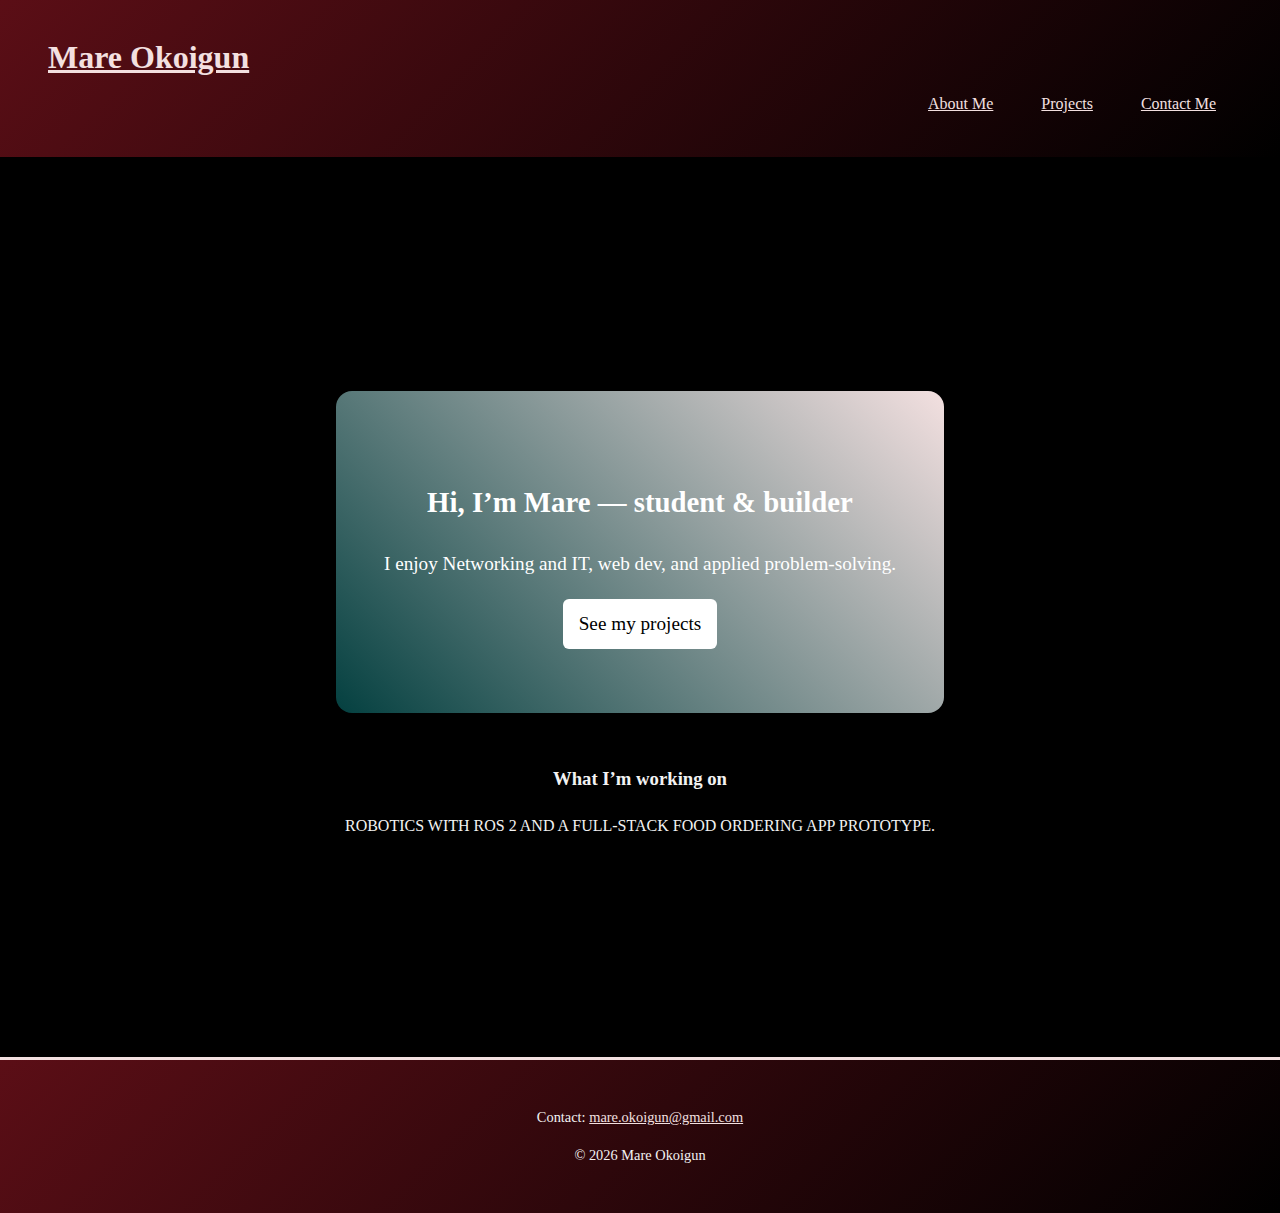
<file: index.html>
<!DOCTYPE html>
<html lang="en">
<head>
  <meta charset="UTF-8">
  <title>Home — Mare Okoigun</title>
  <meta name="viewport" content="width=device-width, initial-scale=1">
  <meta name="description" content="Portfolio website for Mare Okoigun">
  <meta name="author" content="Mare Okoigun">

  
  <link rel="stylesheet" href="style.css">
  <link rel="stylesheet" href="mobile.css" media="(max-width:600px)">
  <link rel="stylesheet" href="tablet.css" media="(min-width:601px) and (max-width:992px)">
  <link rel="stylesheet" href="laptop.css" media="(min-width:993px)">
</head>
<body>
  <div id="wrapper">
    
    
    <header class="site-header">
      <h1 class="site-title"><a href="index.html">Mare Okoigun</a></h1>
      <nav>
        <ul class="nav">
          <li><a href="about.html">About Me</a></li>
          <li><a href="project.html">Projects</a></li>
          <li><a href="contact.html">Contact Me</a></li>
        </ul>
      </nav>
    </header>

    
    <main>
      <section class="hero">
        <h2>Hi, I’m Mare — student & builder</h2>
        <p>I enjoy Networking and IT, web dev, and applied problem-solving.</p>
        <a class="btn" href="project.html">See my projects</a>
      </section>

      <article>
        <h3>What I’m working on</h3>
        <p>ROBOTICS WITH ROS 2 AND A FULL-STACK FOOD ORDERING APP PROTOTYPE.</p>
      </article>
    </main>

  </div>


  <footer class="site-footer">
    <p>Contact: <a href="mailto:mare.okoigun@gmail.com">mare.okoigun@gmail.com</a></p>
    <p>&copy; <span id="year"></span> Mare Okoigun</p>
  </footer>

  
  <script>
    document.getElementById("year").textContent = new Date().getFullYear();
  </script>
</body>
</html>
</file>
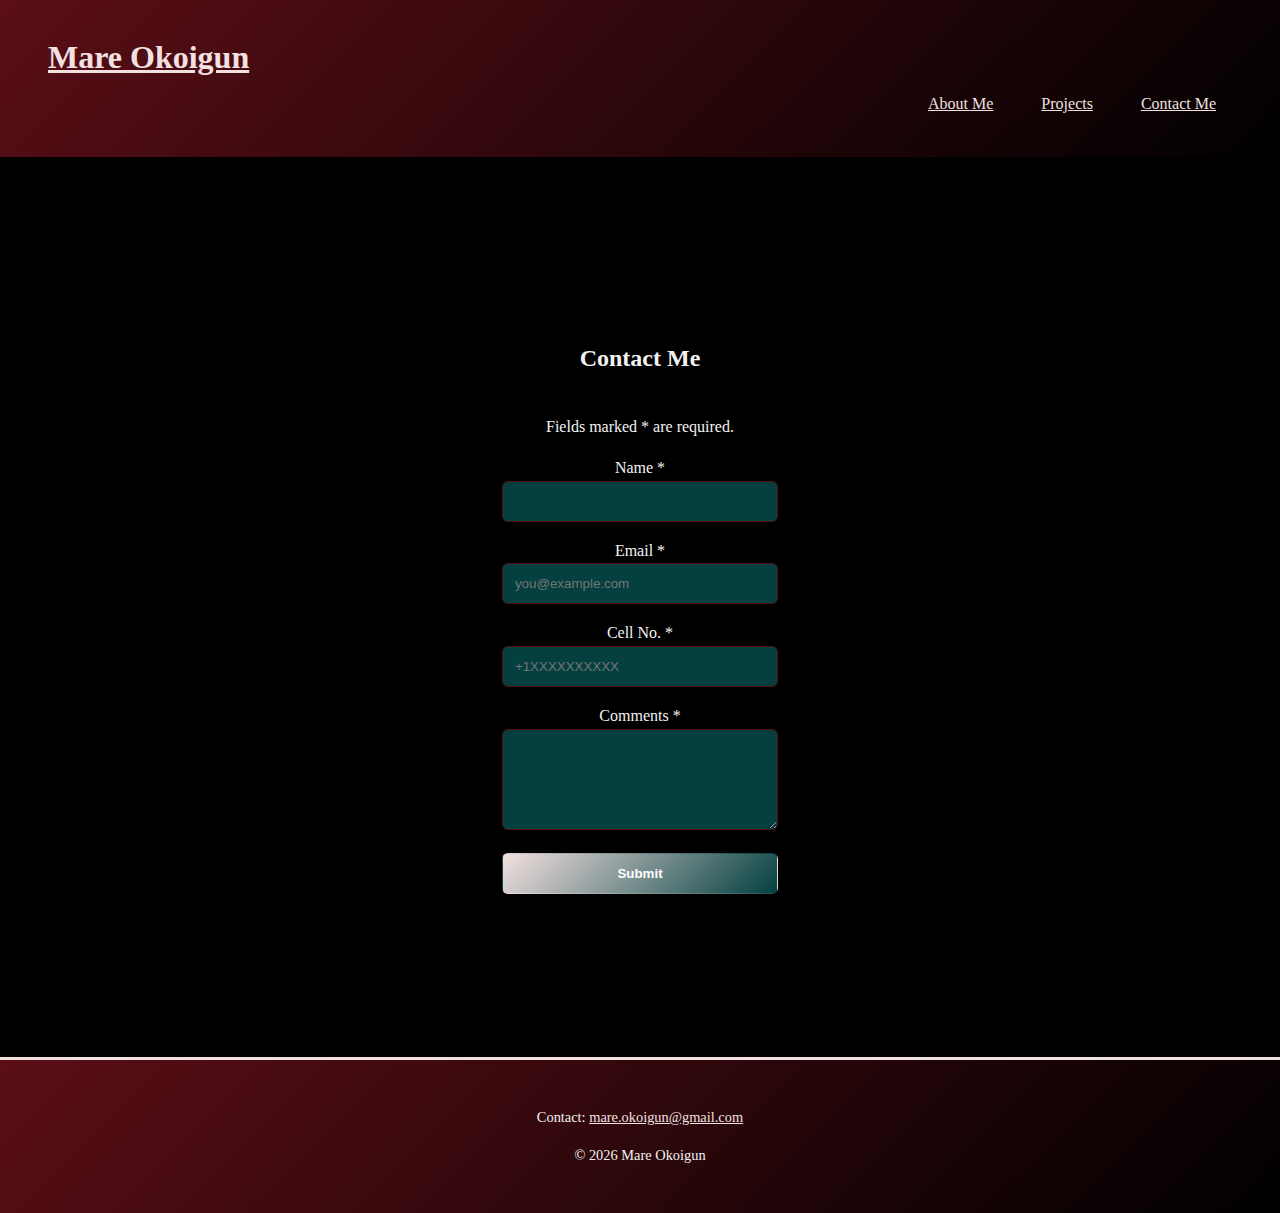
<file: contact.html>
<!DOCTYPE html>
<html lang="en">
<head>
  <meta charset="UTF-8">
  <title>Contact — Mare Okoigun</title>
  <meta name="viewport" content="width=device-width, initial-scale=1">
  <meta name="description" content="Contact page for Mare Okoigun's portfolio website">
  <meta name="author" content="Mare Okoigun">

 
  <link rel="stylesheet" href="style.css">
  <link rel="stylesheet" href="mobile.css" media="(max-width:600px)">
  <link rel="stylesheet" href="tablet.css" media="(min-width:601px) and (max-width:992px)">
  <link rel="stylesheet" href="laptop.css" media="(min-width:993px)">
</head>
<body>
  <div id="wrapper">

   
    <header class="site-header">
      <h1 class="site-title"><a href="index.html">Mare Okoigun</a></h1>
      <nav aria-label="Primary">
        <ul class="nav">
          <li><a href="about.html">About Me</a></li>
          <li><a href="project.html">Projects</a></li>
          <li><a href="contact.html">Contact Me</a></li>
        </ul>
      </nav>
    </header>

    
    <main>
      <h2>Contact Me</h2>
      <form action="#" method="post" novalidate aria-describedby="form-help">
        <p id="form-help">Fields marked * are required.</p>

        <label for="name">Name *</label>
        <input id="name" name="name" type="text" required minlength="2">

        <label for="email">Email *</label>
        <input id="email" name="email" type="email" required inputmode="email" placeholder="you@example.com">

        <label for="phone">Cell No. *</label>
        <input id="phone" name="phone" type="tel" required inputmode="tel"
               pattern="^\+?\d{7,15}$" placeholder="+1XXXXXXXXXX"
               title="Enter digits only, 7–15 numbers; you may start with +">

        <label for="comments">Comments *</label>
        <textarea id="comments" name="comments" required minlength="10" rows="5"></textarea>

        <button type="submit">Submit</button>
      </form>
    </main>

  </div>

 
  <footer class="site-footer">
    <p>Contact: <a href="mailto:mare.okoigun@gmail.com">mare.okoigun@gmail.com</a></p>
    <p>&copy; <span id="year"></span> Mare Okoigun</p>
  </footer>

  
  <script>
    document.getElementById("year").textContent = new Date().getFullYear();
  </script>
</body>
</html>
</file>
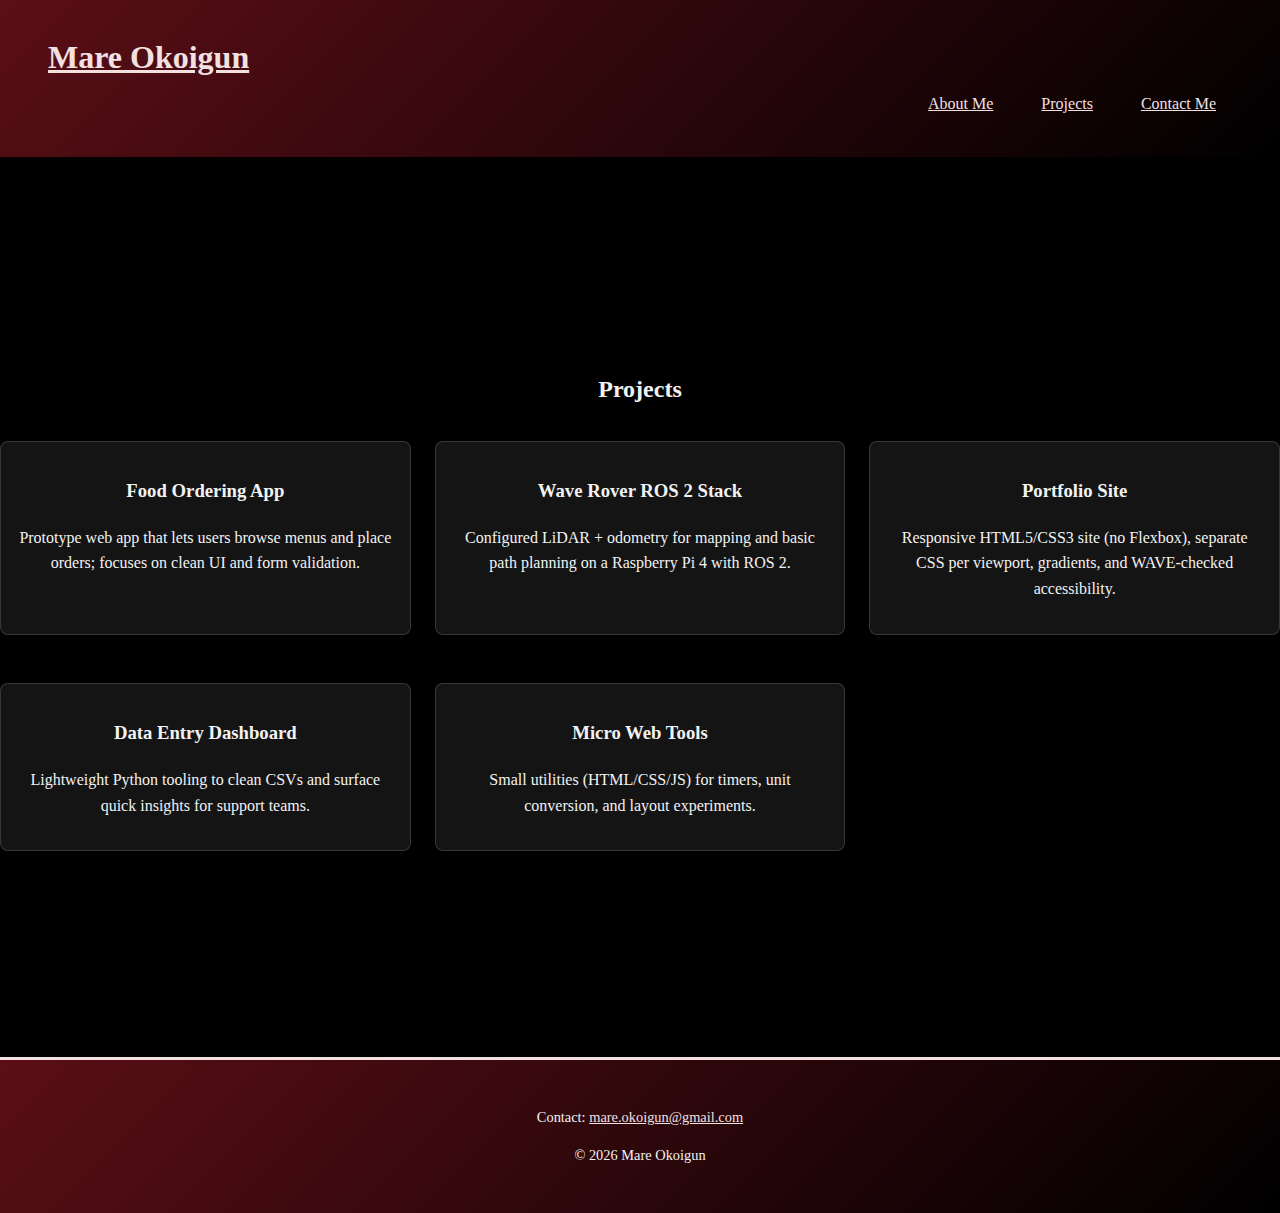
<file: project.html>
<!DOCTYPE html>
<html lang="en">
<head>
  <meta charset="UTF-8">
  <title>Projects — Mare Okoigun</title>
  <meta name="viewport" content="width=device-width, initial-scale=1">
  <meta name="description" content="Project portfolio of Mare Okoigun">
  <meta name="author" content="Mare Okoigun">

  
  <link rel="stylesheet" href="style.css">
  <link rel="stylesheet" href="mobile.css" media="(max-width:600px)">
  <link rel="stylesheet" href="tablet.css" media="(min-width:601px) and (max-width:992px)">
  <link rel="stylesheet" href="laptop.css" media="(min-width:993px)">
</head>
<body>
  <div id="wrapper">

    
    <header class="site-header">
      <h1 class="site-title"><a href="index.html">Mare Okoigun</a></h1>
      <nav aria-label="Primary">
        <ul class="nav">
          <li><a href="about.html">About Me</a></li>
          <li><a href="project.html">Projects</a></li>
          <li><a href="contact.html">Contact Me</a></li>
        </ul>
      </nav>
    </header>

  
    <main>
      <h2>Projects</h2>
      <section class="projects">
        <article class="project">
          <h3>Food Ordering App</h3>
          <p>Prototype web app that lets users browse menus and place orders; focuses on clean UI and form validation.</p>
        </article>

        <article class="project">
          <h3>Wave Rover ROS 2 Stack</h3>
          <p>Configured LiDAR + odometry for mapping and basic path planning on a Raspberry Pi 4 with ROS 2.</p>
        </article>

        <article class="project">
          <h3>Portfolio Site</h3>
          <p>Responsive HTML5/CSS3 site (no Flexbox), separate CSS per viewport, gradients, and WAVE-checked accessibility.</p>
        </article>

        <article class="project">
          <h3>Data Entry Dashboard</h3>
          <p>Lightweight Python tooling to clean CSVs and surface quick insights for support teams.</p>
        </article>

        <article class="project">
          <h3>Micro Web Tools</h3>
          <p>Small utilities (HTML/CSS/JS) for timers, unit conversion, and layout experiments.</p>
        </article>
      </section>
    </main>

  </div>

  
  <footer class="site-footer">
    <p>Contact: <a href="mailto:mare.okoigun@gmail.com">mare.okoigun@gmail.com</a></p>
    <p>&copy; <span id="year"></span> Mare Okoigun</p>
  </footer>

 
  <script>
    document.getElementById("year").textContent = new Date().getFullYear();
  </script>
</body>
</html>
</file>
<file: style.css>
:root {
    --bg: #000000;      
    --bg-2: #5B0E16;    
    --fg: #F2F2F2;      
    --accent: #044040;  
    --accent-2: #f3e0e0;
  }
  
  * { box-sizing: border-box }
  
  body {
    margin:10px;
    font-family: 'Times New Roman', Times, serif, Arial, sans-serif;
    line-height: 1.5;
    color: var(--fg);
    background: var(--bg);
  }
  
  a {
    color: var(--accent-2); 
  }
  
  .site-header, .site-footer {
    padding: 1rem;
    background: linear-gradient(135deg, var(--bg-2), var(--bg));
  }
  
  .site-title {
    margin: 0;
    font-size: 1.25rem;
  }
  
  .nav {
    list-style: none;
    padding: 0;
    margin: .5rem 0;
    display: block;
  }
  .nav li {
    display: inline-block;
    margin-right: 1rem;
  }

  html, body {
    height: 100%;
    margin: 0;
  }
  
  main {
    min-height: 100vh;  
    display: flex;
    justify-content: center;  
    align-items: center;      
  }  
  
  main {
    flex: 1;                
    display: flex;
    flex-direction: column;
    justify-content: center; 
    align-items: center;     
    text-align: center;
  }
  
  
  
  .hero {
    padding: 3rem 1rem;
    background: linear-gradient(45deg, var(--accent), var(--accent-2));
    color: #ffffff;
    border-radius: 1rem;
  }
  .btn {
    display: inline-block;
    padding: .6rem 1rem;
    background: #fff;
    color: #000;
    text-decoration: none;
    border-radius: .375rem;
  }
  
  
  .projects { display: block }
  .project {
    background: rgba(255,255,255,.08);
    border: 1px solid rgba(255,255,255,.15);
    padding: 1rem;
    margin: .75rem 0;
    border-radius: .5rem;
  }
  
  
  form { max-width: 600px }
  label { display: block; margin-top: 1rem }
  input, textarea, button {
    width: 100%;
    padding: .75rem;
    border-radius: .375rem;
    border: 1px solid #5B0E16; 
    background: #044040;       
    color: var(--fg);
  }
  button {
    cursor: pointer;
    border: 1px solid transparent;
    margin-top: 1rem;
    background: linear-gradient(135deg, var(--accent-2), var(--accent));
    color: #fff;
    font-weight: bold;
  }
  
  .site-footer {
    padding: 1.5rem;
    background: linear-gradient(135deg, var(--bg-2), var(--bg));
    color: var(--fg);
    font-size: 0.9rem;
    text-align: center;
    border-top: 3px solid var(--accent-2);
  }
  body {
    margin: 0;
    font-family: 'Times New Roman', Times, serif, Arial, sans-serif;
    line-height: 1.6;
    color: var(--fg);
    background: #000;  
  }
  
  #wrapper {
    min-height: 90%;
    display: grid;
    grid-template-rows: auto 1fr auto; 
  }
</file>
<file: mobile.css>
@media (max-width: 600px) {
    .site-title {
      font-size: 1.1rem;
      text-align: center;
    }
  
    .nav {
      display: block;
      text-align: center;
    }
  
    .nav li {
      display: block;
      margin: 0.5rem 0;
    }
  
    .hero {
      padding: 2rem 1rem;
      font-size: 0.9rem;
    }
  
    .projects {
      padding: 0.5rem;
    }
  
    form {
      padding: 0 1rem;
    }
  }
</file>
<file: tablet.css>
@media (min-width: 601px) and (max-width: 992px) {
    .site-title {
      font-size: 1.5rem;
    }
  
    .nav {
      display: flex;
      justify-content: center;
      gap: 1.5rem;
    }
  
    .hero {
      padding: 3rem 2rem;
      font-size: 1rem;
    }
  
    .projects {
      display: grid;
      grid-template-columns: 1fr 1fr;
      gap: 1rem;
    }
  
    form {
      max-width: 500px;
      margin: 0 auto;
    }
  }
</file>
<file: laptop.css>
@media (min-width: 993px) {
    .site-header,
    .site-footer {
      padding: 2rem 3rem;
    }
  
    .site-title {
      font-size: 2rem;
    }
  
    .nav {
      display: flex;
      justify-content: flex-end;
      gap: 2rem;
    }
  
    .hero {
      padding: 4rem 3rem;
      font-size: 1.2rem;
      max-width: 900px;
      margin: 2rem auto;
    }
  
    .projects {
      display: grid;
      grid-template-columns: repeat(3, 1fr);
      gap: 1.5rem;
    }
  
    form {
      max-width: 600px;
      margin: 0 auto;
    }
  }
</file>
